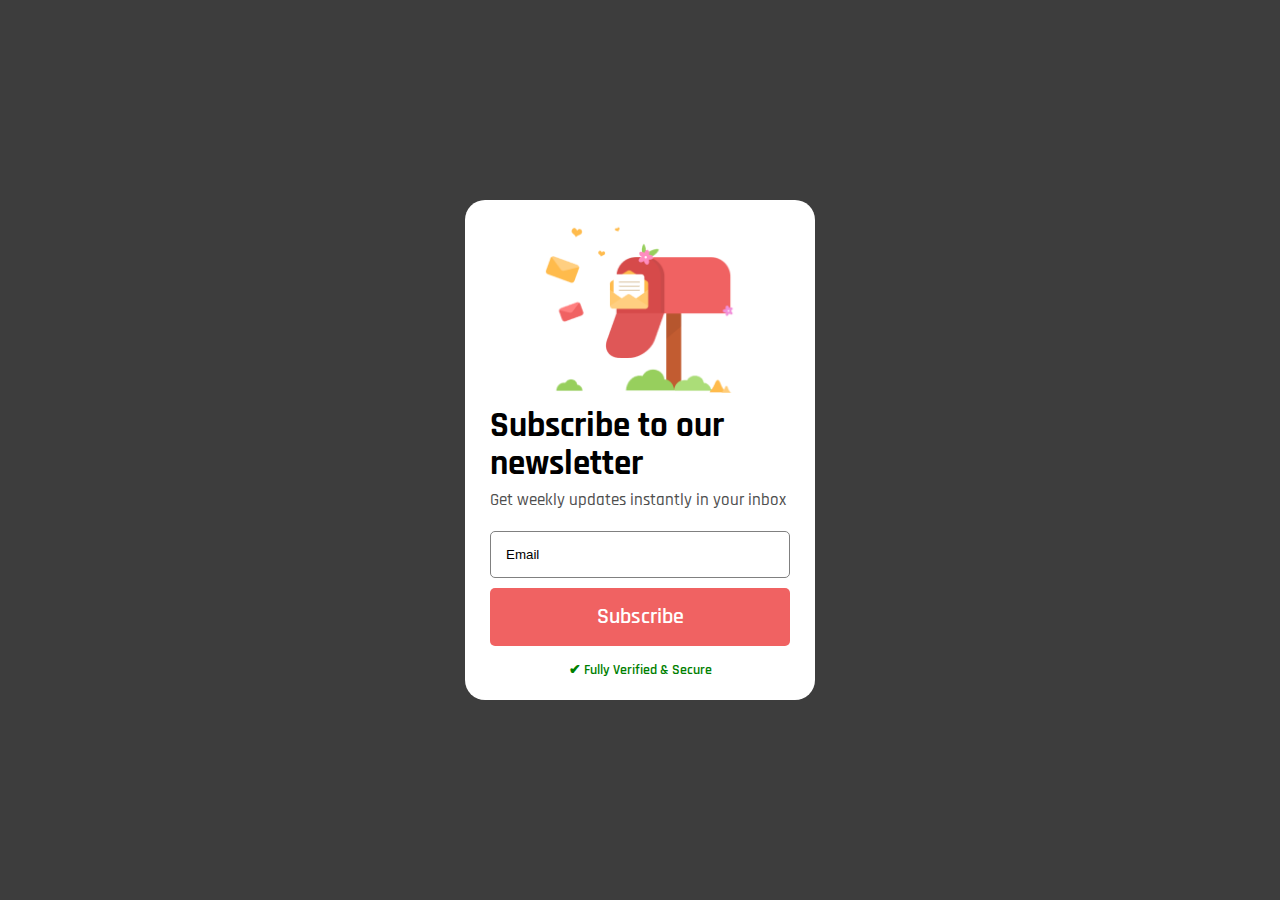
<file: Newsletter/index.html>
<!DOCTYPE html>
<html lang="en">

<head>
    <meta charset="UTF-8">
    <meta http-equiv="X-UA-Compatible" content="IE=edge">
    <meta name="viewport" content="width=device-width, initial-scale=1.0">
    <title>Newsletter</title>
    <link rel="stylesheet" href="./style.css">
</head>

<body>

    <div id="outer">
        <div id="focus-img">
            <img src="./453b8977ab167677e77e021c5aaa34dd.png" alt="">
        </div>
        <h2 class="left-offset" id="heading">Subscribe to our newsletter</h2>
        <p class="left-offset" id="subtitle">Get weekly updates instantly in your inbox</p>
        <form class="left-offset">
            <input id="email" type="email" placeholder="Email">
            <input id="submit" type="submit" value="Subscribe" title="Subscribe">
        </form>
        <p id="footer">✔ Fully Verified & Secure</p>
    </div>

    <script src="./form.js"></script>
</body>

</html>
</file>
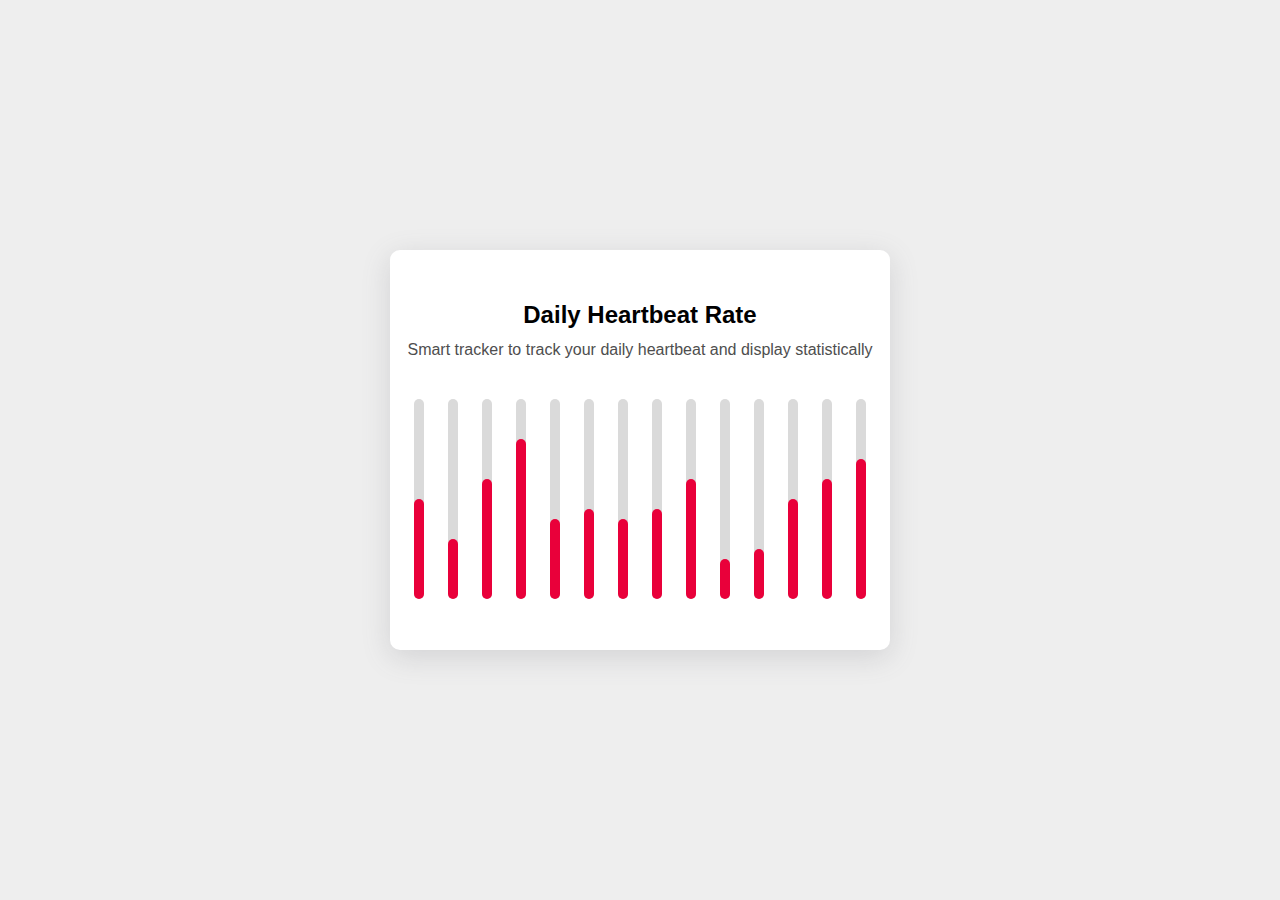
<file: Tracker/index.html>
<!DOCTYPE html>
<html lang="en">

<head>
    <meta charset="UTF-8">
    <meta http-equiv="X-UA-Compatible" content="IE=edge">
    <meta name="viewport" content="width=device-width, initial-scale=1.0">
    <title>Tracker UI</title>
    <link rel="stylesheet" href="./tracker.css">
</head>

<body>

    <div id="outer">
        <p id="top-heading">Daily Heartbeat Rate</p>
        <p id="subheading">Smart tracker to track your daily heartbeat and display statistically</p>
        <div id="graph">
            <div class="bar">
                <div id="bar-1">
                </div>
            </div>
            <div class="bar">
                <div id="bar-2">
                </div>
            </div>
            <div class="bar">
                <div id="bar-3">
                </div>
            </div>
            <div class="bar">
                <div id="bar-4">
                </div>
            </div>
            <div class="bar">
                <div id="bar-5">
                </div>
            </div>
            <div class="bar">
                <div id="bar-6">
                </div>
            </div>
            <div class="bar">
                <div id="bar-7">
                </div>
            </div>
            <div class="bar">
                <div id="bar-8">
                </div>
            </div>
            <div class="bar">
                <div id="bar-9">
                </div>
            </div>
            <div class="bar">
                <div id="bar-10">
                </div>
            </div>
            <div class="bar">
                <div id="bar-11">
                </div>
            </div>
            <div class="bar">
                <div id="bar-12">
                </div>
            </div>
            <div class="bar">
                <div id="bar-13">
                </div>
            </div>
            <div class="bar">
                <div id="bar-14">
                </div>
            </div>

        </div>

    </div>

</body>

</html>
</file>
<file: Newsletter/style.css>
@import url('https://fonts.googleapis.com/css2?family=Rajdhani:wght@400;500;600;700&display=swap');
* {
    margin: 0;
    padding: 0;
    box-sizing: border-box;
}

body {
    background-color: rgb(61, 61, 61);
    width: 100%;
    height: 100vh;
    display: flex;
    justify-content: space-evenly;
    align-items: center;
}

#outer {
    width: 350px;
    height: 500px;
    background-color: white;
    border-radius: 20px;
}

#focus-img {
    padding-top: 20px;
    width: 200px;
    margin: auto;
}

#focus-img img {
    width: 100%;
}

.left-offset {
    width: 300px;
    margin: auto;
}

#heading {
    font-size: 35px;
    line-height: 1.1em;
    font-family: 'Rajdhani', sans-serif;
    font-size: 700;
    padding-top: 10px;
}

#subtitle {
    padding-top: 5px;
    font-size: 17px;
    font-family: 'Rajdhani', sans-serif;
    font-weight: 500;
    color: rgb(78, 78, 78);
}

input {
    outline: none;
    margin-top: 20px;
    padding: 15px;
    min-width: 300px;
    border: 1px solid gray;
    border-radius: 5px;
}

input::placeholder {
    color: black;
}

input {
    color: #FFBB4C;
}

#submit {
    margin-top: 10px;
    cursor: pointer;
    background-color: #F06262;
    color: rgb(255, 255, 255);
    font-family: 'Rajdhani', sans-serif;
    font-size: 22px;
    font-weight: 600;
    border: 0;
    transition: all 0.3s;
}

#submit:hover {
    background-color: #fc5757;
}

#footer {
    color: green;
    font-family: 'Rajdhani', sans-serif;
    margin-top: 15px;
    text-align: center;
    font-weight: 600;
    font-size: 0.9rem;
}
</file>
<file: Tracker/tracker.css>
* {
    margin: 0;
    padding: 0;
    box-sizing: border-box;
    font-family: 'Segoe UI', Tahoma, Geneva, Verdana, sans-serif;
}

body {
    background-color: #eee;
    width: 100%;
    height: 100vh;
    display: flex;
    justify-content: center;
    align-items: center;
}

#outer {
    width: 500px;
    height: 400px;
    background-color: white;
    display: flex;
    flex-direction: column;
    justify-content: center;
    border-radius: 10px;
    text-align: center;
    box-shadow: rgba(100, 100, 111, 0.2) 0px 7px 29px 0px;
}

#top-heading {
    font-size: 1.5rem;
    font-weight: 600;
    margin-bottom: 0.5em;
}

#subheading {
    color: rgb(78, 78, 78);
}

#graph {
    margin-top: 2.5rem;
    display: flex;
    justify-content: space-evenly;
}

.bar {
    border-radius: 5px;
    width: 10px;
    height: 200px;
    background-color: rgb(218, 218, 218);
    position: relative;
}

.bar div {
    background-color: rgb(233, 0, 58);
}

#bar-1 {
    width: 100%;
    height: 50%;
    border-radius: 5px;
    position: absolute;
    bottom: 0;
}

#bar-2 {
    width: 100%;
    height: 30%;
    border-radius: 5px;
    position: absolute;
    bottom: 0;
}

#bar-3 {
    width: 100%;
    height: 60%;
    border-radius: 5px;
    position: absolute;
    bottom: 0;
}

#bar-4 {
    width: 100%;
    height: 80%;
    border-radius: 5px;
    position: absolute;
    bottom: 0;
}

#bar-5 {
    width: 100%;
    height: 40%;
    border-radius: 5px;
    position: absolute;
    bottom: 0;
}

#bar-5 {
    width: 100%;
    height: 40%;
    border-radius: 5px;
    position: absolute;
    bottom: 0;
}

#bar-6 {
    width: 100%;
    height: 45%;
    border-radius: 5px;
    position: absolute;
    bottom: 0;
}

#bar-7 {
    width: 100%;
    height: 40%;
    border-radius: 5px;
    position: absolute;
    bottom: 0;
}

#bar-8 {
    width: 100%;
    height: 45%;
    border-radius: 5px;
    position: absolute;
    bottom: 0;
}

#bar-9 {
    width: 100%;
    height: 60%;
    border-radius: 5px;
    position: absolute;
    bottom: 0;
}

#bar-10 {
    width: 100%;
    height: 20%;
    border-radius: 5px;
    position: absolute;
    bottom: 0;
}

#bar-11 {
    width: 100%;
    height: 25%;
    border-radius: 5px;
    position: absolute;
    bottom: 0;
}

#bar-12 {
    width: 100%;
    height: 50%;
    border-radius: 5px;
    position: absolute;
    bottom: 0;
}

#bar-13 {
    width: 100%;
    height: 60%;
    border-radius: 5px;
    position: absolute;
    bottom: 0;
}

#bar-14 {
    width: 100%;
    height: 70%;
    border-radius: 5px;
    position: absolute;
    bottom: 0;
}
</file>
